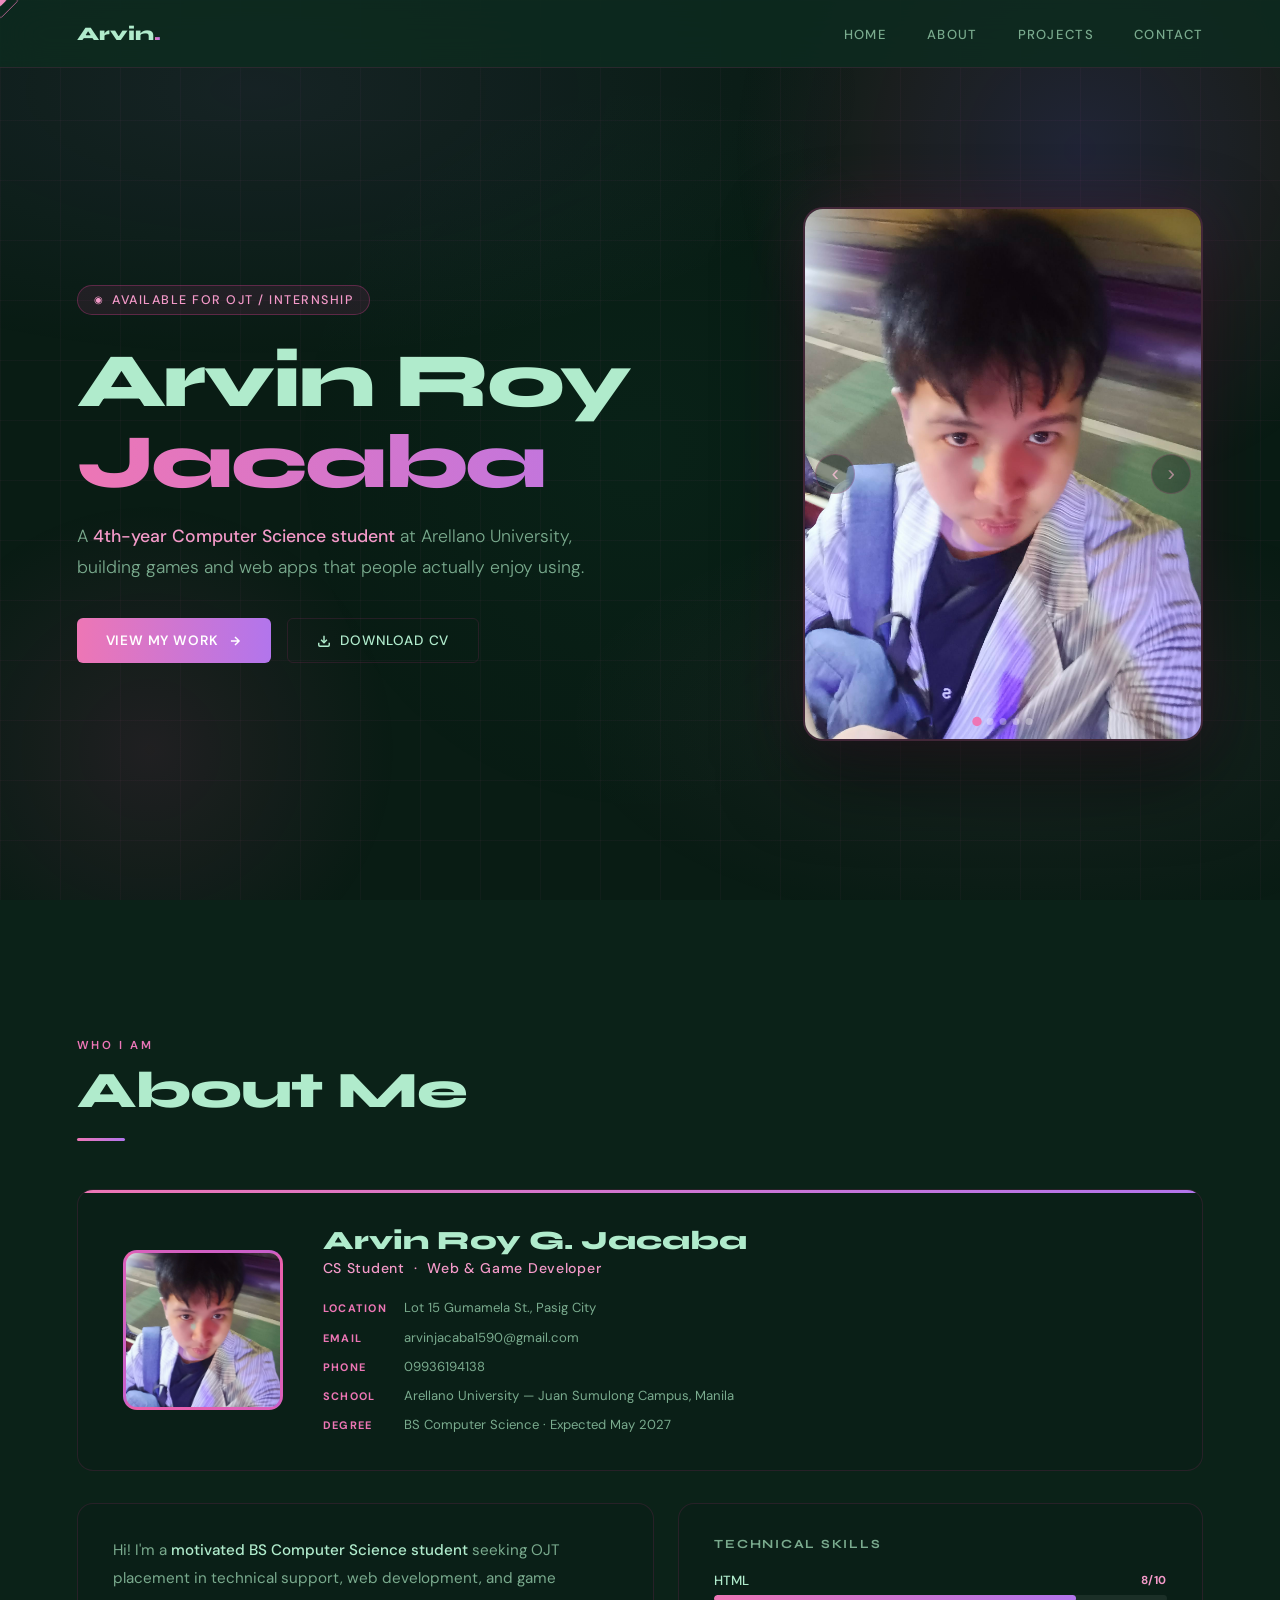
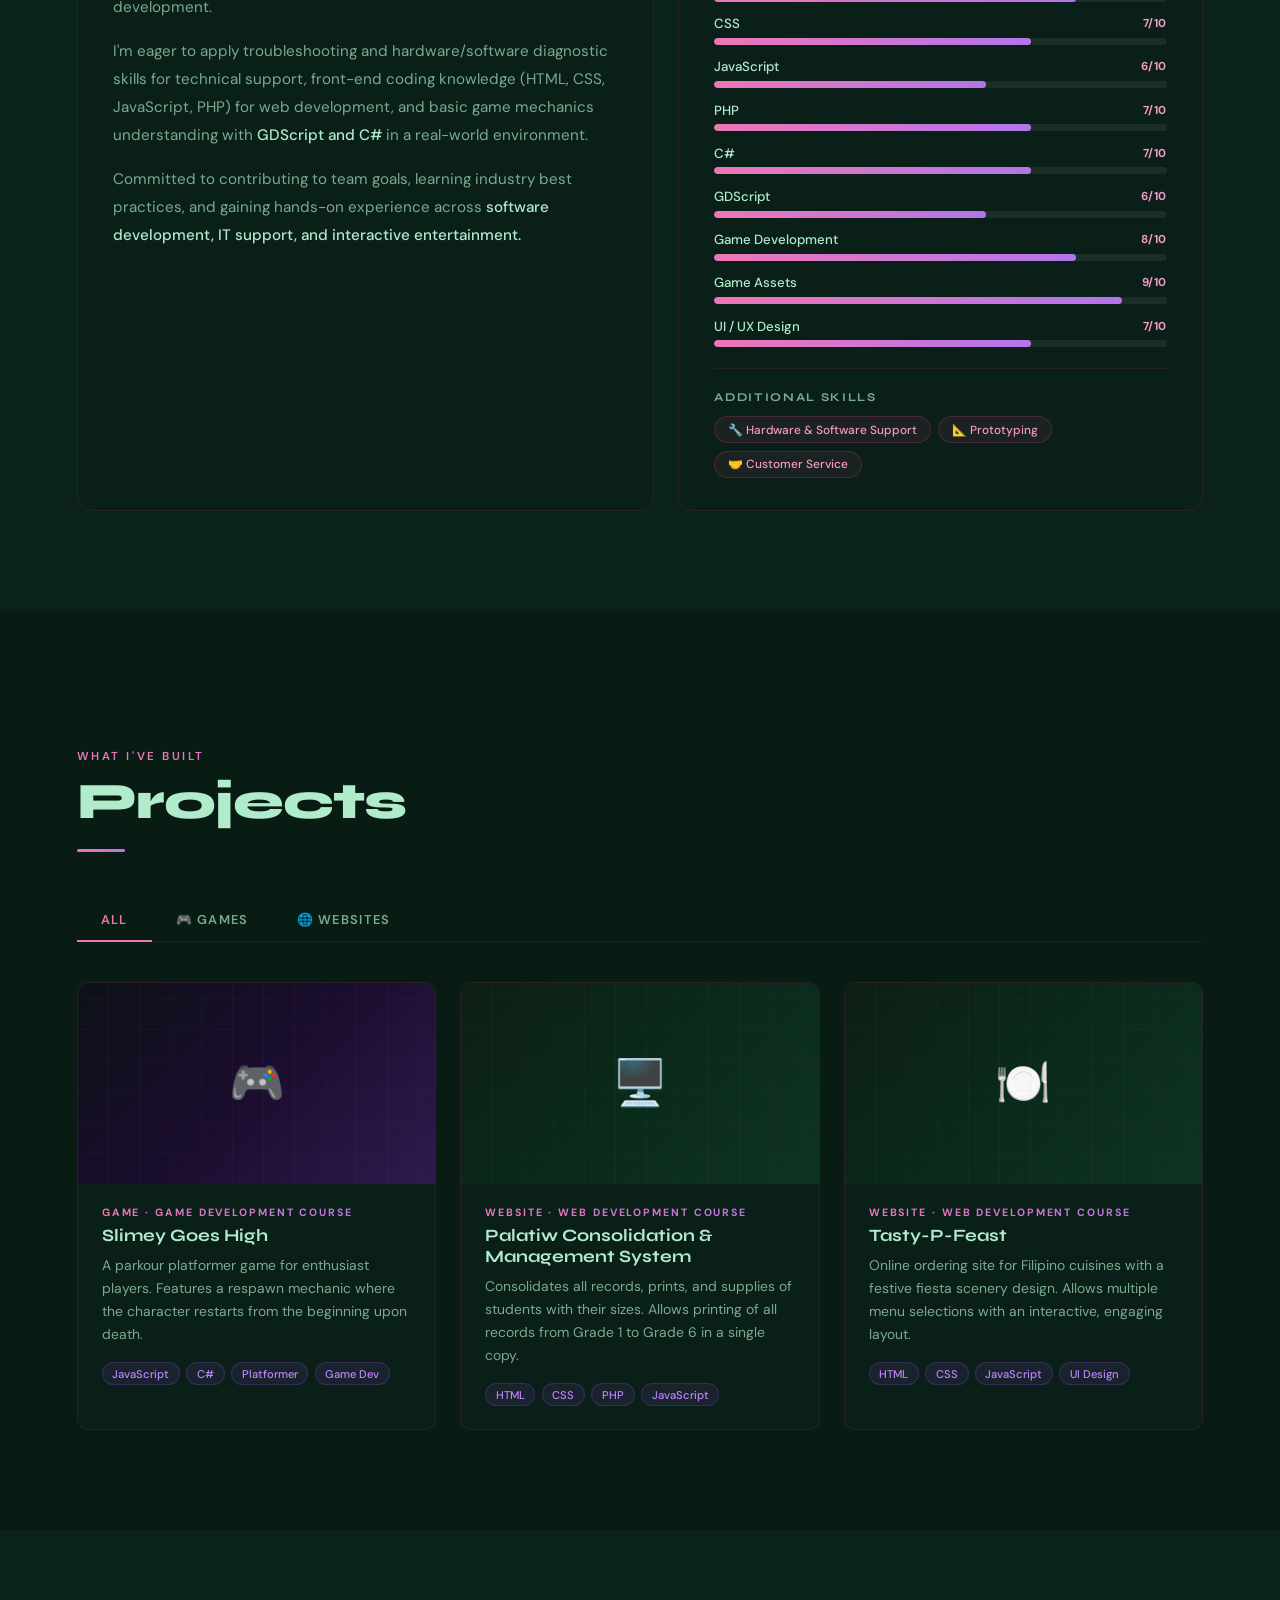
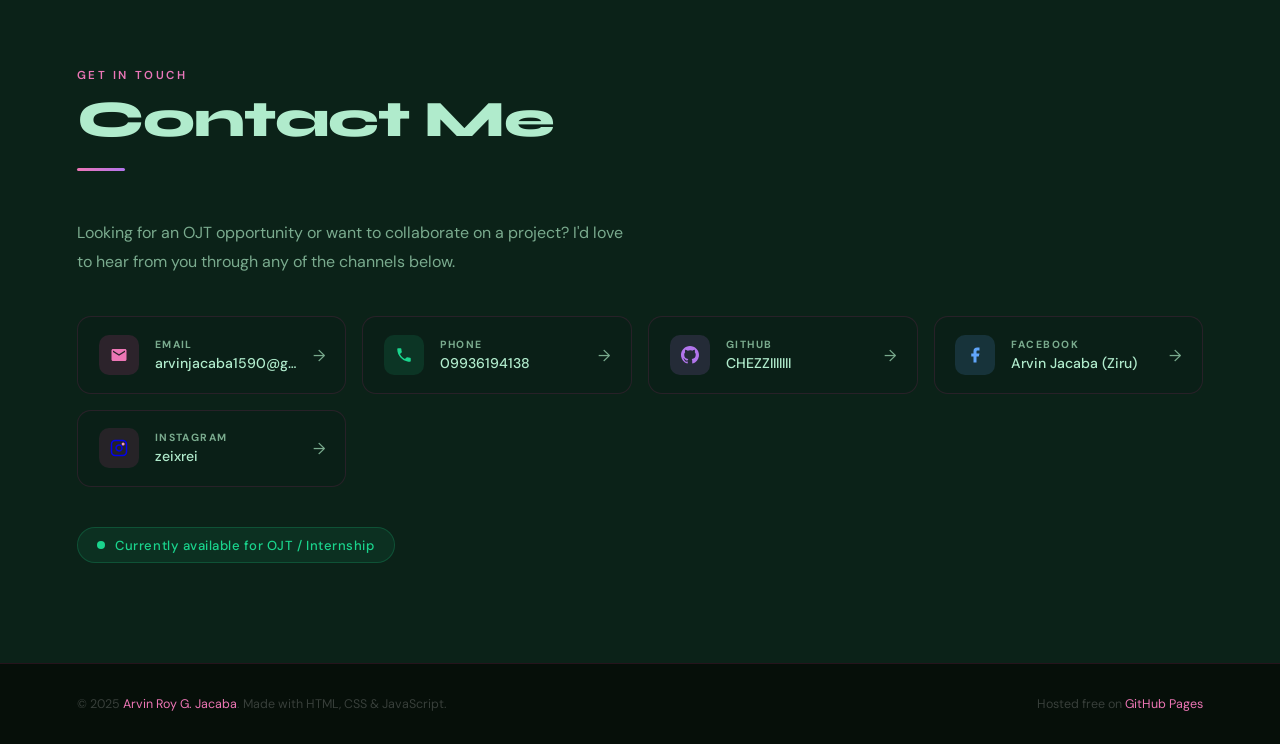
<file: index.html>
<!DOCTYPE html>
<html lang="en">
<head>
  <meta charset="UTF-8" />
  <meta name="viewport" content="width=device-width, initial-scale=1.0"/>
  <title>Arvin Roy G. Jacaba — Portfolio</title>
  <link href="https://fonts.googleapis.com/css2?family=Syne:wght@400;600;700;800&family=DM+Sans:wght@300;400;500&display=swap" rel="stylesheet"/>
  <link rel="stylesheet" href="style.css"/>
  <style>/* All styles are in style.css */</style>
</head>
<body>

<div class="cursor" id="cur"></div>
<div class="cursor-ring" id="curRing"></div>

<!-- NAV -->
<nav>
  <div class="nav-logo">Arvin<span>.</span></div>
  <ul class="nav-links" id="navLinks">
    <li><a href="#home">Home</a></li>
    <li><a href="#about">About</a></li>
    <li><a href="#projects">Projects</a></li>
    <li><a href="#contact">Contact</a></li>
  </ul>
  <div class="hamburger" onclick="toggleMenu()">
    <span></span><span></span><span></span>
  </div>
</nav>

<!-- HOME -->
<section id="home">
  <div class="home-layout">

    <!-- LEFT: text -->
    <div class="home-inner">
      <div class="home-badge">Available for OJT / Internship</div>
      <h1 class="home-name">
        <span class="line1">Arvin Roy</span>
        <span class="line2">Jacaba</span>
      </h1>
      <p class="home-sub">
        A <strong>4th-year Computer Science student</strong> at Arellano University, building games and web apps that people actually enjoy using.
      </p>
      <div class="home-btns">
        <a href="#projects" class="btn-primary">
          View My Work
          <svg width="14" viewBox="0 0 24 24" fill="none" stroke="currentColor" stroke-width="2.5"><path d="M5 12h14M12 5l7 7-7 7"/></svg>
        </a>
        <a href="CV_JACABA.docx" download="Arvin_Jacaba_CV.docx" class="btn-ghost">
          <svg width="14" viewBox="0 0 24 24" fill="none" stroke="currentColor" stroke-width="2.5"><path d="M21 15v4a2 2 0 0 1-2 2H5a2 2 0 0 1-2-2v-4"/><polyline points="7 10 12 15 17 10"/><line x1="12" y1="15" x2="12" y2="3"/></svg>
          Download CV
        </a>
      </div>
    </div>

    <!-- RIGHT: photo gallery slider -->
    <div class="home-gallery">
      <div class="gallery-track" id="galleryTrack">
        <div class="gallery-slide active">
          <img src="arvin.jpg" alt="Arvin Roy Jacaba" onerror="this.parentNode.style.background='linear-gradient(135deg,#1a4434,#0b2218)';this.style.display='none'">
        </div>
        <div class="gallery-slide">
          <img src="arvin2.jpg" alt="Arvin Roy Jacaba" onerror="this.parentNode.style.background='linear-gradient(135deg,#2d1b4e,#1a0d2e)';this.style.display='none'">
        </div>
        <div class="gallery-slide">
          <img src="arvin3.jpg" alt="Arvin Roy Jacaba" onerror="this.parentNode.style.background='linear-gradient(135deg,#0f3323,#091c14)';this.style.display='none'">
        </div>
        <div class="gallery-slide">
          <img src="arvin4.jpg" alt="Arvin Roy Jacaba" onerror="this.parentNode.style.background='linear-gradient(135deg,#0f3323,#091c14)';this.style.display='none'">
        </div>
        <div class="gallery-slide">
          <img src="arvin5.jpg" alt="Arvin Roy Jacaba" onerror="this.parentNode.style.background='linear-gradient(135deg,#0f3323,#091c14)';this.style.display='none'">
        </div>
      </div>

      <button class="gallery-btn gallery-prev" onclick="galleryPrev()" aria-label="Previous photo">&#8249;</button>
      <button class="gallery-btn gallery-next" onclick="galleryNext()" aria-label="Next photo">&#8250;</button>
      <div class="gallery-dots" id="galleryDots"></div>
    </div>

  </div>
</section>

<!-- ABOUT -->
<section id="about">
  <p class="s-label fade-up">Who I am</p>
  <h2 class="s-title fade-up">About Me</h2>
  <div class="s-line fade-up"></div>

  <div class="about-grid">

    <div class="about-profile-card fade-up">
      <div class="about-avatar">
        <img src="arvin.jpg" alt="Arvin Roy G. Jacaba" onerror="this.style.display='none';this.parentNode.innerHTML='🧑‍💻'">
      </div>
      <div class="about-profile-info">
        <h3>Arvin Roy G. Jacaba</h3>
        <p class="role">CS Student &nbsp;·&nbsp; Web &amp; Game Developer</p>
        <div class="about-meta">
          <div class="meta-item">
            <span class="meta-label">Location</span>
            <span>Lot 15 Gumamela St., Pasig City</span>
          </div>
          <div class="meta-item">
            <span class="meta-label">Email</span>
            <span>arvinjacaba1590@gmail.com</span>
          </div>
          <div class="meta-item">
            <span class="meta-label">Phone</span>
            <span>09936194138</span>
          </div>
          <div class="meta-item">
            <span class="meta-label">School</span>
            <span>Arellano University — Juan Sumulong Campus, Manila</span>
          </div>
          <div class="meta-item">
            <span class="meta-label">Degree</span>
            <span>BS Computer Science · Expected May 2027</span>
          </div>
        </div>
      </div>
    </div>

    <div class="about-bottom">
      <div class="about-text-card fade-up">
        <p>Hi! I'm a <strong>motivated BS Computer Science student</strong> seeking OJT placement in technical support, web development, and game development.</p>
        <p>I'm eager to apply troubleshooting and hardware/software diagnostic skills for technical support, front-end coding knowledge (HTML, CSS, JavaScript, PHP) for web development, and basic game mechanics understanding with <strong>GDScript and C#</strong> in a real-world environment.</p>
        <p>Committed to contributing to team goals, learning industry best practices, and gaining hands-on experience across <strong>software development, IT support, and interactive entertainment.</strong></p>
      </div>

      <div class="skills-card fade-up">
        <h4>Technical Skills</h4>
        <div class="skill-bar-group" id="skillBars"></div>

        <div class="extra-skills-wrap">
          <h4>Additional Skills</h4>
          <div class="skill-chips">
            <span class="chip">🔧 Hardware &amp; Software Support</span>
            <span class="chip">📐 Prototyping</span>
            <span class="chip">🤝 Customer Service</span>
          </div>
        </div>
      </div>
    </div>

  </div>
</section>

<!-- PROJECTS -->
<section id="projects">
  <p class="s-label fade-up">What I've built</p>
  <h2 class="s-title fade-up">Projects</h2>
  <div class="s-line fade-up"></div>

  <div class="project-tabs fade-up">
    <button class="tab-btn active" onclick="switchTab('all',event)">All</button>
    <button class="tab-btn" onclick="switchTab('games',event)">🎮 Games</button>
    <button class="tab-btn" onclick="switchTab('websites',event)">🌐 Websites</button>
  </div>

  <!-- ALL -->
  <div class="project-tab-content active" id="tab-all">
    <div class="projects-grid">

      <div class="project-card fade-up">
        <div class="card-thumb card-thumb-game">
          🎮
          <div class="card-overlay">
            <a href="https://cheziruuchi.itch.io/smiley-goes-high" class="btn-live" target="_blank">PREVIEW</a>
            <a href="https://cheziruuchi.itch.io/smiley-goes-high" class="btn-gh" target="_blank">DOWNLOAD</a>
          </div>
        </div>
        <div class="card-body">
          <div class="card-type">Game · Game Development Course</div>
          <div class="card-title">Slimey Goes High</div>
          <div class="card-desc">A parkour platformer game for enthusiast players. Features a respawn mechanic where the character restarts from the beginning upon death.</div>
          <div class="card-tags">
            <span class="tag">JavaScript</span><span class="tag">C#</span><span class="tag">Platformer</span><span class="tag">Game Dev</span>
          </div>
        </div>
      </div>

      <div class="project-card fade-up">
        <div class="card-thumb card-thumb-web">
          🖥️
          <div class="card-overlay">
            <a href="https://drive.google.com/drive/folders/1OvawqeQh8qYVg4_X6eY7Jbi-EPXpkF73?fbclid=IwY2xjawP_XFdleHRuA2FlbQIxMABicmlkETJhR2dBeXJvenpkZVpHSEM0c3J0YwZhcHBfaWQQMjIyMDM5MTc4ODIwMDg5MgABHu3IQvZBPfN9bFTFgmGJEuOzPZqTKmpz-rPMNbZCd8D5bqyxlS8nQfWykASK_aem_Xs2O-VZwTvsu2Sj0BWEPTw" class="btn-live" target="_blank">Preview</a>
            <a href="https://github.com/CHEZZIIIIIII/PSSCMS_PROJECT" class="btn-gh" target="_blank">GitHub</a>
          </div>
        </div>
        <div class="card-body">
          <div class="card-type">Website · Web Development Course</div>
          <div class="card-title">Palatiw Consolidation &amp; Management System</div>
          <div class="card-desc">Consolidates all records, prints, and supplies of students with their sizes. Allows printing of all records from Grade 1 to Grade 6 in a single copy.</div>
          <div class="card-tags">
            <span class="tag">HTML</span><span class="tag">CSS</span><span class="tag">PHP</span><span class="tag">JavaScript</span>
          </div>
        </div>
      </div>

      <div class="project-card fade-up">
        <div class="card-thumb card-thumb-web">
          🍽️
          <div class="card-overlay">
            <a href="https://chezziiiiiii.github.io/TastyPFeast/" class="btn-live" target="_blank">Visit</a>
            <a href="https://github.com/chezziiiiiii/TastyPFeast" class="btn-gh" target="_blank">GitHub</a>
          </div>
        </div>
        <div class="card-body">
          <div class="card-type">Website · Web Development Course</div>
          <div class="card-title">Tasty-P-Feast</div>
          <div class="card-desc">Online ordering site for Filipino cuisines with a festive fiesta scenery design. Allows multiple menu selections with an interactive, engaging layout.</div>
          <div class="card-tags">
            <span class="tag">HTML</span><span class="tag">CSS</span><span class="tag">JavaScript</span><span class="tag">UI Design</span>
          </div>
        </div>
      </div>

    </div>
  </div>

  <!-- GAMES -->
  <div class="project-tab-content" id="tab-games">
    <div class="projects-grid">
      <div class="project-card fade-up">
        <div class="card-thumb card-thumb-game">
          🎮
          <div class="card-overlay">
            <a href="https://cheziruuchi.itch.io/smiley-goes-high" class="btn-live" target="_blank">Play</a>
            <a href="" class="btn-gh" target="_blank">GitHub</a>
          </div>
        </div>
        <div class="card-body">
          <div class="card-type">Game · Game Development Course</div>
          <div class="card-title">Slimey Goes High</div>
          <div class="card-desc">A parkour platformer game with a respawn mechanic upon death.</div>
          <div class="card-tags"><span class="tag">JavaScript</span><span class="tag">C#</span><span class="tag">Platformer</span></div>
        </div>
      </div>
    </div>
  </div>

  <!-- WEBSITES -->
  <div class="project-tab-content" id="tab-websites">
    <div class="projects-grid">
      <div class="project-card fade-up">
        <div class="card-thumb card-thumb-web">🖥️
          <div class="card-overlay">
            <a href="" class="btn-live" target="_blank">Visit</a>
            <a href="" class="btn-gh" target="_blank">GitHub</a>
          </div>
        </div>
        <div class="card-body">
          <div class="card-type">Website · Web Development Course</div>
          <div class="card-title">Palatiw Consolidation &amp; Management System</div>
          <div class="card-desc">Student records and supplies management system with batch printing from Grade 1–6.</div>
          <div class="card-tags"><span class="tag">HTML</span><span class="tag">CSS</span><span class="tag">PHP</span><span class="tag">JavaScript</span></div>
        </div>
      </div>
      <div class="project-card fade-up">
        <div class="card-thumb card-thumb-web">🍽️
          <div class="card-overlay">
            <a href="" class="btn-live" target="_blank">Visit</a>
            <a href="" class="btn-gh" target="_blank">GitHub</a>
          </div>
        </div>
        <div class="card-body">
          <div class="card-type">Website · Web Development Course</div>
          <div class="card-title">Tasty-P-Feast</div>
          <div class="card-desc">Filipino cuisine ordering site with a festive fiesta design and multiple menu selections.</div>
          <div class="card-tags"><span class="tag">HTML</span><span class="tag">CSS</span><span class="tag">JavaScript</span></div>
        </div>
      </div>
    </div>
  </div>
</section>

<!-- CONTACT -->
<section id="contact">
  <p class="s-label fade-up">Get in touch</p>
  <h2 class="s-title fade-up">Contact Me</h2>
  <div class="s-line fade-up"></div>

  <p class="contact-tagline fade-up">Looking for an OJT opportunity or want to collaborate on a project? I'd love to hear from you through any of the channels below.</p>

  <div class="contact-cards-grid fade-up">

    <a class="contact-card" href="mailto:arvinjacaba1590@gmail.com">
      <div class="cc-icon cc-email">
        <svg viewBox="0 0 24 24"><path d="M20 4H4c-1.1 0-2 .9-2 2v12c0 1.1.9 2 2 2h16c1.1 0 2-.9 2-2V6c0-1.1-.9-2-2-2zm0 4l-8 5-8-5V6l8 5 8-5v2z"/></svg>
      </div>
      <div class="cc-info">
        <div class="cc-label">Email</div>
        <div class="cc-value">arvinjacaba1590@gmail.com</div>
      </div>
      <div class="cc-arrow">→</div>
    </a>

    <a class="contact-card" href="tel:09936194138">
      <div class="cc-icon cc-phone">
        <svg viewBox="0 0 24 24"><path d="M6.62 10.79c1.44 2.83 3.76 5.14 6.59 6.59l2.2-2.2c.27-.27.67-.36 1.02-.24 1.12.37 2.33.57 3.57.57.55 0 1 .45 1 1V20c0 .55-.45 1-1 1-9.39 0-17-7.61-17-17 0-.55.45-1 1-1h3.5c.55 0 1 .45 1 1 0 1.25.2 2.45.57 3.57.11.35.03.74-.25 1.02l-2.2 2.2z"/></svg>
      </div>
      <div class="cc-info">
        <div class="cc-label">Phone</div>
        <div class="cc-value">09936194138</div>
      </div>
      <div class="cc-arrow">→</div>
    </a>

    <a class="contact-card" href="https://github.com/CHEZZIIIIIII" target="_blank">
      <div class="cc-icon cc-github">
        <svg viewBox="0 0 24 24"><path d="M12 0C5.37 0 0 5.37 0 12c0 5.3 3.44 9.8 8.2 11.38.6.1.83-.26.83-.58v-2.02c-3.34.72-4.04-1.61-4.04-1.61-.54-1.38-1.33-1.75-1.33-1.75-1.08-.74.08-.72.08-.72 1.2.08 1.83 1.23 1.83 1.23 1.06 1.82 2.8 1.3 3.48.99.1-.77.41-1.3.75-1.6-2.67-.3-5.47-1.33-5.47-5.93 0-1.31.47-2.38 1.24-3.22-.14-.3-.54-1.52.1-3.18 0 0 1.01-.32 3.3 1.23a11.5 11.5 0 013-.4c1.02.005 2.04.14 3 .4 2.28-1.55 3.29-1.23 3.29-1.23.65 1.66.24 2.88.12 3.18.77.84 1.23 1.91 1.23 3.22 0 4.61-2.81 5.63-5.48 5.92.43.37.81 1.1.81 2.22v3.29c0 .32.22.7.83.58C20.56 21.8 24 17.3 24 12c0-6.63-5.37-12-12-12z"/></svg>
      </div>
      <div class="cc-info">
        <div class="cc-label">GitHub</div>
        <div class="cc-value">CHEZZIIIIIII</div>
      </div>
      <div class="cc-arrow">→</div>
    </a>

    <a class="contact-card" href="https://www.facebook.com/Chezy.chez.chezi/" target="_blank">
      <div class="cc-icon cc-facebook">
        <svg viewBox="0 0 24 24"><path d="M18 2h-3a5 5 0 0 0-5 5v3H7v4h3v8h4v-8h3l1-4h-4V7a1 1 0 0 1 1-1h3z"/></svg>
      </div>
      <div class="cc-info">
        <div class="cc-label">Facebook</div>
        <div class="cc-value">Arvin Jacaba (Ziru)</div>
      </div>
      <div class="cc-arrow">→</div>
    </a>

    <a class="contact-card" href="https://www.instagram.com/zeixrei/" target="_blank">
      <div class="cc-icon cc-instagram">
        <svg viewBox="0 0 24 24"><rect x="2" y="2" width="20" height="20" rx="5" ry="5" fill="none" stroke="currentColor" stroke-width="2"/><path d="M16 11.37A4 4 0 1 1 12.63 8 4 4 0 0 1 16 11.37z" fill="none" stroke="currentColor" stroke-width="2"/><circle cx="17.5" cy="6.5" r="1" fill="currentColor"/></svg>
      </div>
      <div class="cc-info">
        <div class="cc-label">Instagram</div>
        <div class="cc-value">zeixrei</div>
      </div>
      <div class="cc-arrow">→</div>
    </a>

  </div>

  <div class="contact-availability fade-up">
    <span class="avail-dot"></span>
    <span class="avail-text">Currently available for OJT / Internship</span>
  </div>

</section>

<!-- FOOTER -->
<footer>
  <p>© 2025 <a href="#">Arvin Roy G. Jacaba</a>. Made with HTML, CSS &amp; JavaScript.</p>
  <p>Hosted free on <a href="https://pages.github.com" target="_blank">GitHub Pages</a></p>
</footer>

<script src="main.js"></script>
</body>
</html>
</file>
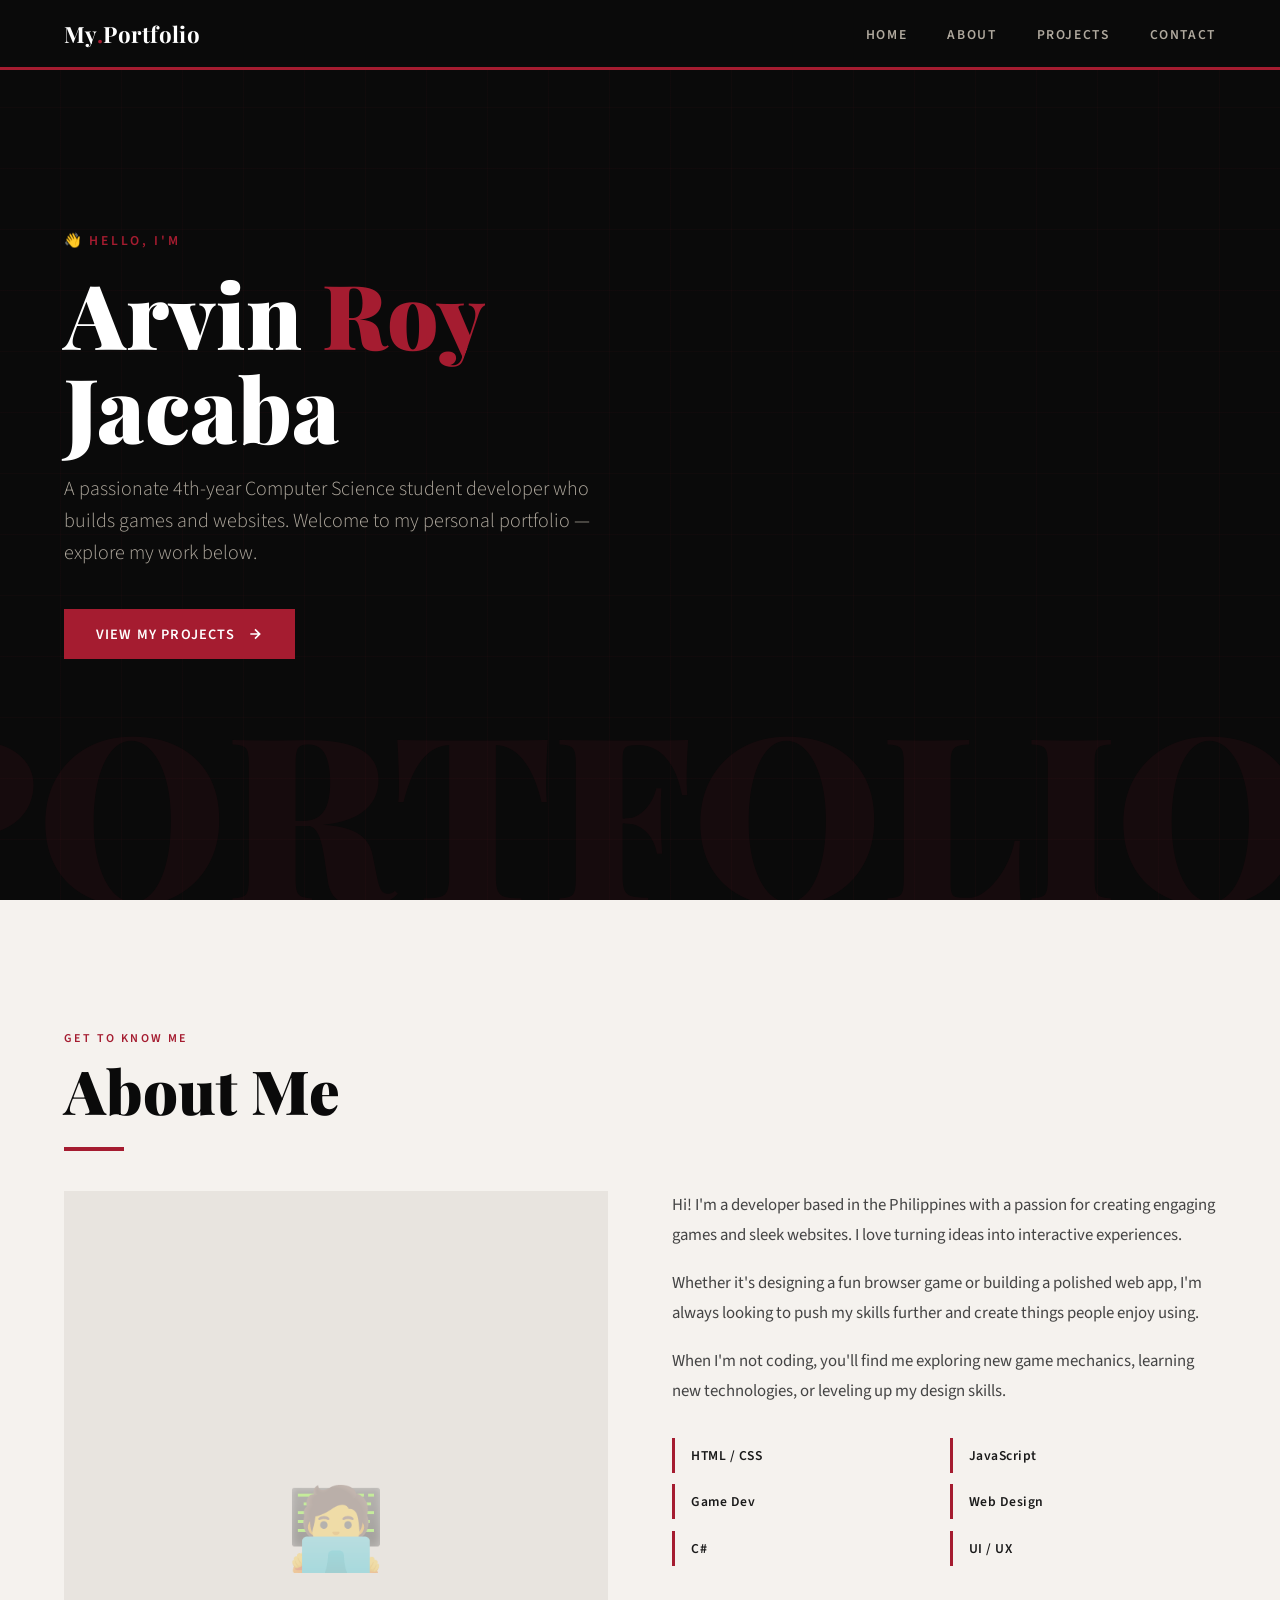
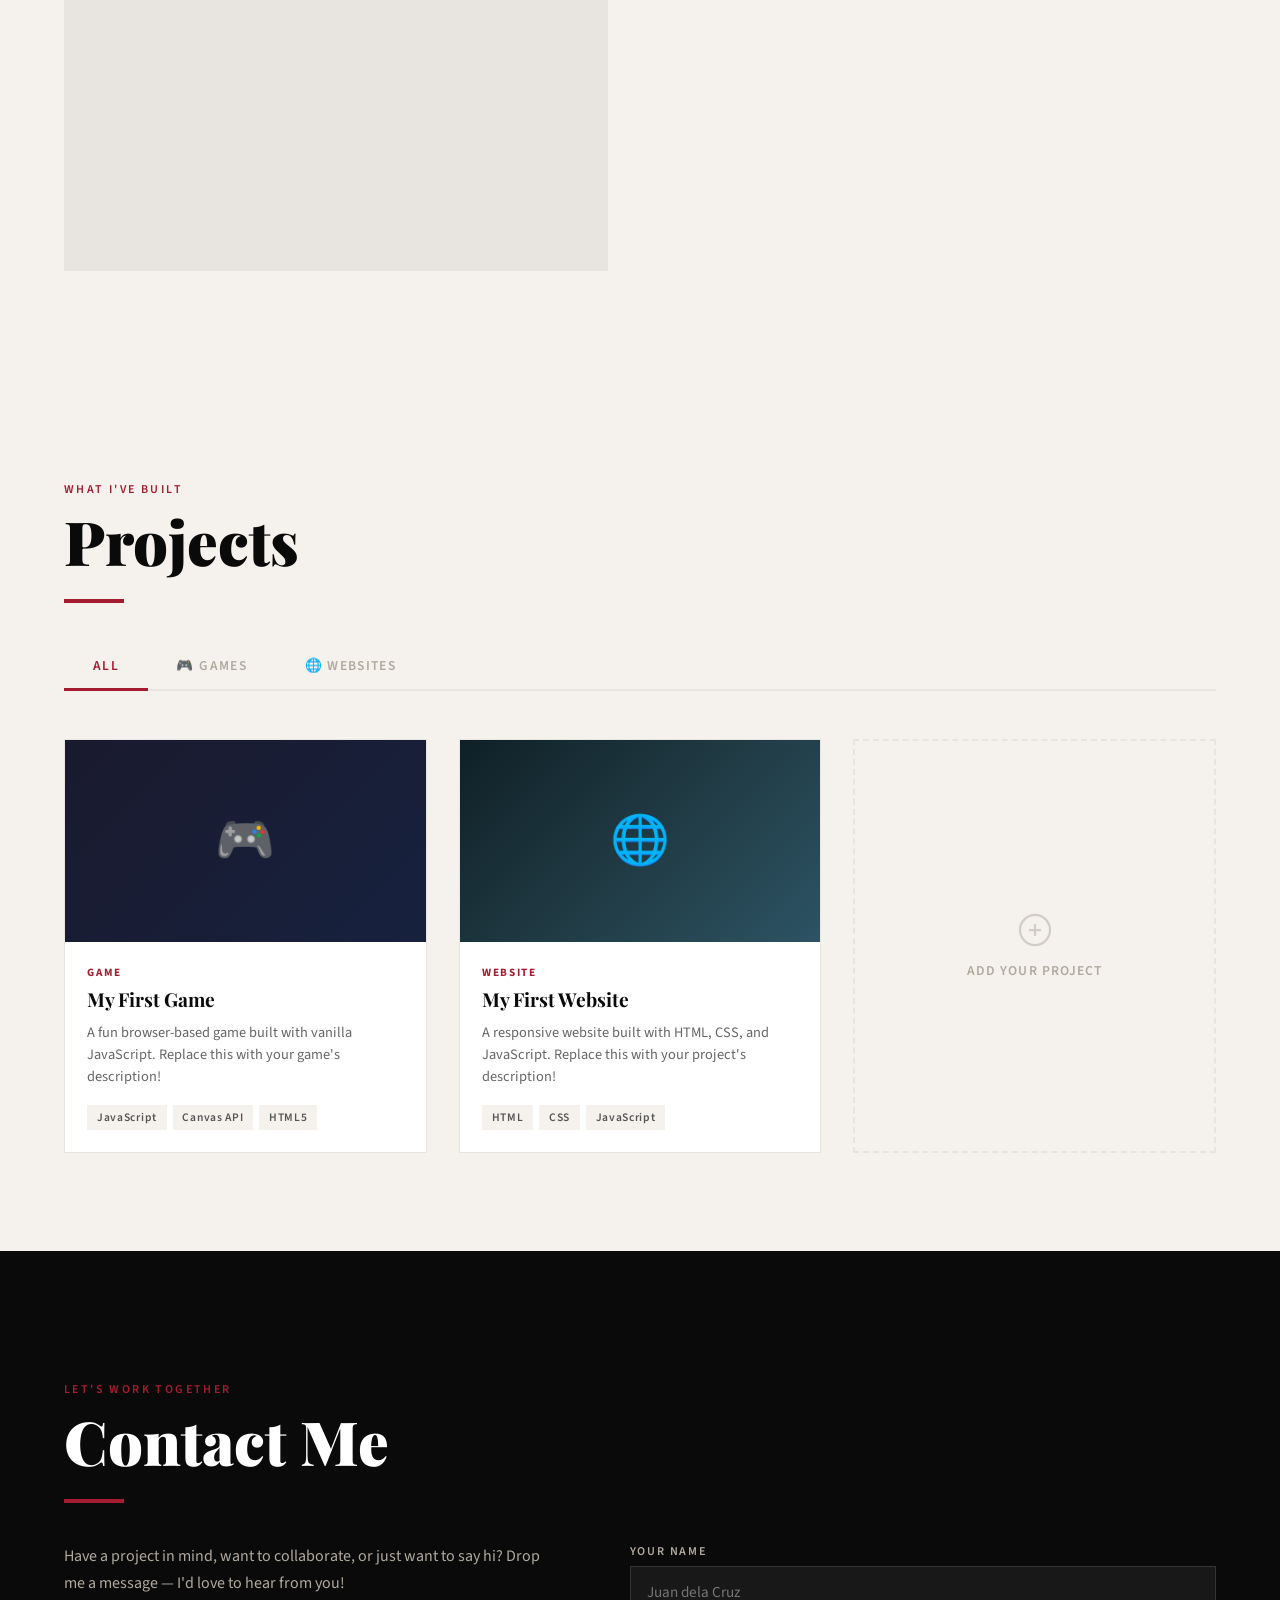
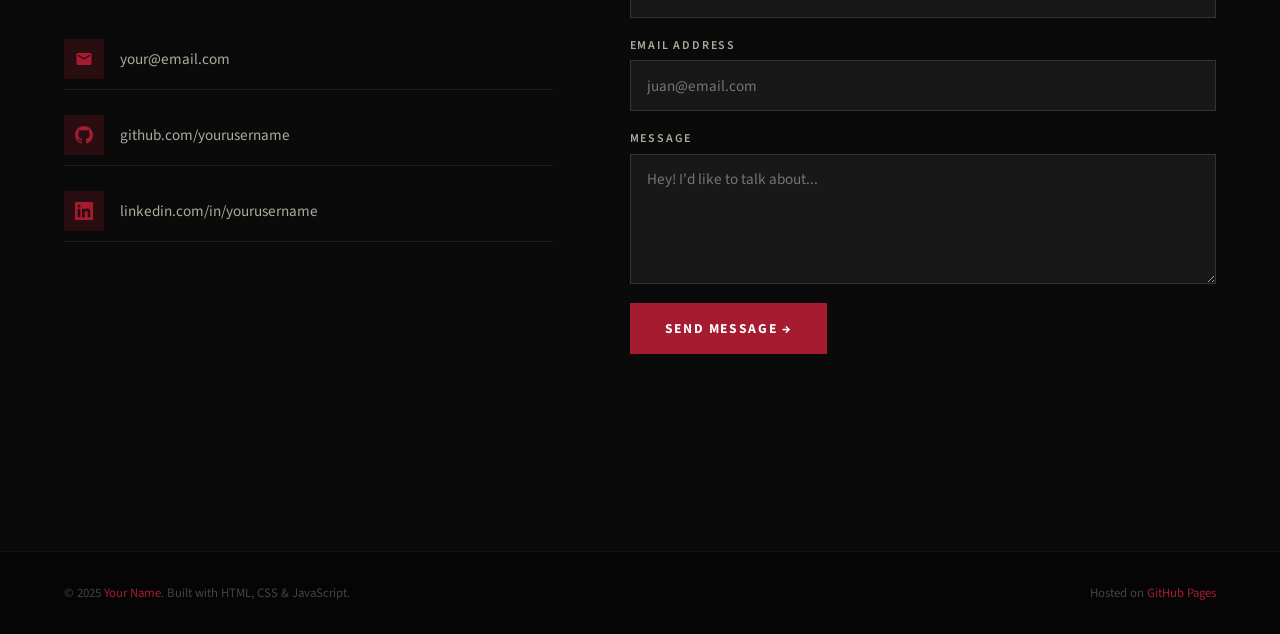
<file: eme/z_practice_index1.html>
<!DOCTYPE html>
<html lang="en">
<head>
  <meta charset="UTF-8" />
  <meta name="viewport" content="width=device-width, initial-scale=1.0"/>
  <title>My Portfolio</title>
  <link href="https://fonts.googleapis.com/css2?family=Playfair+Display:wght@400;700;900&family=Source+Sans+3:wght@300;400;600&display=swap" rel="stylesheet"/>
  <style>
    :root {
      --crimson: #A51C30;
      --dark-crimson: #7a1422;
      --black: #0a0a0a;
      --off-white: #F5F2EE;
      --warm-gray: #b0a99e;
      --light-gray: #e8e4df;
      --text: #1a1a1a;
      --card-bg: #ffffff;
      --nav-height: 70px;
    }

    * { margin: 0; padding: 0; box-sizing: border-box; }

    html { scroll-behavior: smooth; }

    body {
      font-family: 'Source Sans 3', sans-serif;
      background: var(--off-white);
      color: var(--text);
      overflow-x: hidden;
    }

    /* ── NAV ── */
    nav {
      position: fixed; top: 0; left: 0; right: 0;
      height: var(--nav-height);
      background: var(--black);
      display: flex; align-items: center; justify-content: space-between;
      padding: 0 5vw;
      z-index: 1000;
      border-bottom: 3px solid var(--crimson);
    }

    .nav-logo {
      font-family: 'Playfair Display', serif;
      font-size: 1.4rem;
      font-weight: 700;
      color: #fff;
      letter-spacing: 0.02em;
    }

    .nav-logo span { color: var(--crimson); }

    .nav-links { display: flex; gap: 2.5rem; list-style: none; }

    .nav-links a {
      color: var(--warm-gray);
      text-decoration: none;
      font-size: 0.85rem;
      font-weight: 600;
      letter-spacing: 0.12em;
      text-transform: uppercase;
      transition: color 0.2s;
      position: relative;
    }

    .nav-links a::after {
      content: '';
      position: absolute; bottom: -4px; left: 0; right: 0;
      height: 2px; background: var(--crimson);
      transform: scaleX(0);
      transition: transform 0.2s;
    }

    .nav-links a:hover { color: #fff; }
    .nav-links a:hover::after { transform: scaleX(1); }

    .hamburger { display: none; flex-direction: column; gap: 5px; cursor: pointer; }
    .hamburger span { width: 24px; height: 2px; background: #fff; transition: 0.3s; }

    /* ── SECTIONS ── */
    section {
      min-height: 100vh;
      padding: calc(var(--nav-height) + 60px) 5vw 80px;
    }

    section:nth-child(even) { background: #fff; }

    .section-label {
      font-size: 0.75rem;
      font-weight: 600;
      letter-spacing: 0.2em;
      text-transform: uppercase;
      color: var(--crimson);
      margin-bottom: 0.6rem;
    }

    .section-title {
      font-family: 'Playfair Display', serif;
      font-size: clamp(2.2rem, 5vw, 3.8rem);
      font-weight: 900;
      line-height: 1.1;
      color: var(--black);
      margin-bottom: 1.5rem;
    }

    .divider {
      width: 60px; height: 4px;
      background: var(--crimson);
      margin-bottom: 2.5rem;
    }

    /* ── HOME ── */
    #home {
      display: flex;
      align-items: center;
      background: var(--black);
      position: relative;
      overflow: hidden;
      min-height: 100vh;
      padding-top: var(--nav-height);
    }

    #home::before {
      content: '';
      position: absolute; inset: 0;
      background: repeating-linear-gradient(
        0deg,
        transparent,
        transparent 60px,
        rgba(165,28,48,0.04) 60px,
        rgba(165,28,48,0.04) 61px
      ),
      repeating-linear-gradient(
        90deg,
        transparent,
        transparent 60px,
        rgba(165,28,48,0.04) 60px,
        rgba(165,28,48,0.04) 61px
      );
    }

    #home::after {
      content: 'PORTFOLIO';
      position: absolute;
      right: -2vw; bottom: -0.1em;
      font-family: 'Playfair Display', serif;
      font-size: clamp(8rem, 18vw, 22rem);
      font-weight: 900;
      color: rgba(165,28,48,0.08);
      line-height: 1;
      pointer-events: none;
      user-select: none;
    }

    .home-content {
      position: relative; z-index: 1;
      max-width: 780px;
    }

    .home-greeting {
      font-size: 0.85rem;
      font-weight: 600;
      letter-spacing: 0.2em;
      text-transform: uppercase;
      color: var(--crimson);
      margin-bottom: 1rem;
    }

    .home-name {
      font-family: 'Playfair Display', serif;
      font-size: clamp(3rem, 7vw, 6rem);
      font-weight: 900;
      color: #fff;
      line-height: 1.05;
      margin-bottom: 1.2rem;
    }

    .home-name em {
      font-style: normal;
      color: var(--crimson);
    }

    .home-tagline {
      font-size: clamp(1rem, 2vw, 1.25rem);
      color: var(--warm-gray);
      font-weight: 300;
      max-width: 560px;
      line-height: 1.6;
      margin-bottom: 2.5rem;
    }

    .home-cta {
      display: inline-flex;
      align-items: center;
      gap: 0.7rem;
      background: var(--crimson);
      color: #fff;
      padding: 0.9rem 2rem;
      text-decoration: none;
      font-weight: 600;
      font-size: 0.9rem;
      letter-spacing: 0.08em;
      text-transform: uppercase;
      transition: background 0.2s, transform 0.2s;
    }

    .home-cta:hover { background: var(--dark-crimson); transform: translateY(-2px); }
    .home-cta svg { width: 16px; }

    /* ── ABOUT ── */
    #about .about-grid {
      display: grid;
      grid-template-columns: 1fr 1fr;
      gap: 5vw;
      align-items: start;
    }

    .about-photo-wrap {
      position: relative;
    }

    .about-photo {
      width: 100%;
      aspect-ratio: 4/5;
      background: var(--light-gray);
      display: flex; align-items: center; justify-content: center;
      overflow: hidden;
      position: relative;
    }

    .about-photo-placeholder {
      font-size: 5rem;
      opacity: 0.3;
    }

    .about-photo::before {
      content: '';
      position: absolute;
      top: 16px; left: 16px; right: -16px; bottom: -16px;
      border: 3px solid var(--crimson);
      z-index: -1;
    }

    .about-text p {
      font-size: 1.05rem;
      line-height: 1.75;
      color: #444;
      margin-bottom: 1.2rem;
    }

    .skills-grid {
      display: grid;
      grid-template-columns: 1fr 1fr;
      gap: 0.7rem;
      margin-top: 2rem;
    }

    .skill-tag {
      background: var(--off-white);
      border-left: 3px solid var(--crimson);
      padding: 0.5rem 1rem;
      font-size: 0.85rem;
      font-weight: 600;
      color: var(--text);
      letter-spacing: 0.04em;
    }

    /* ── PROJECTS ── */
    #projects { background: var(--off-white); }

    .project-tabs {
      display: flex;
      gap: 0;
      margin-bottom: 3rem;
      border-bottom: 2px solid var(--light-gray);
    }

    .tab-btn {
      padding: 0.8rem 1.8rem;
      background: none;
      border: none;
      font-family: 'Source Sans 3', sans-serif;
      font-size: 0.85rem;
      font-weight: 600;
      letter-spacing: 0.1em;
      text-transform: uppercase;
      cursor: pointer;
      color: var(--warm-gray);
      border-bottom: 3px solid transparent;
      margin-bottom: -2px;
      transition: color 0.2s, border-color 0.2s;
    }

    .tab-btn.active { color: var(--crimson); border-bottom-color: var(--crimson); }
    .tab-btn:hover { color: var(--text); }

    .projects-grid {
      display: grid;
      grid-template-columns: repeat(auto-fill, minmax(300px, 1fr));
      gap: 2rem;
    }

    .project-tab-content { display: none; }
    .project-tab-content.active { display: block; }

    .project-card {
      background: var(--card-bg);
      border: 1px solid var(--light-gray);
      overflow: hidden;
      transition: transform 0.25s, box-shadow 0.25s;
      position: relative;
    }

    .project-card:hover {
      transform: translateY(-6px);
      box-shadow: 0 20px 50px rgba(0,0,0,0.12);
    }

    .project-card:hover .card-overlay { opacity: 1; }

    .card-thumb {
      width: 100%;
      aspect-ratio: 16/9;
      background: var(--light-gray);
      display: flex; align-items: center; justify-content: center;
      font-size: 3rem;
      position: relative;
      overflow: hidden;
    }

    .card-thumb-game { background: linear-gradient(135deg, #1a1a2e, #16213e); }
    .card-thumb-web { background: linear-gradient(135deg, #0f2027, #203a43, #2c5364); }

    .card-overlay {
      position: absolute; inset: 0;
      background: rgba(165,28,48,0.85);
      display: flex; align-items: center; justify-content: center;
      gap: 1rem;
      opacity: 0;
      transition: opacity 0.25s;
    }

    .card-overlay a {
      color: #fff;
      text-decoration: none;
      font-size: 0.8rem;
      font-weight: 600;
      letter-spacing: 0.1em;
      text-transform: uppercase;
      border: 2px solid rgba(255,255,255,0.6);
      padding: 0.5rem 1rem;
      transition: border-color 0.2s;
    }

    .card-overlay a:hover { border-color: #fff; }

    .card-body { padding: 1.4rem; }

    .card-type {
      font-size: 0.7rem;
      font-weight: 700;
      letter-spacing: 0.15em;
      text-transform: uppercase;
      color: var(--crimson);
      margin-bottom: 0.4rem;
    }

    .card-title {
      font-family: 'Playfair Display', serif;
      font-size: 1.2rem;
      font-weight: 700;
      color: var(--black);
      margin-bottom: 0.6rem;
    }

    .card-desc {
      font-size: 0.9rem;
      color: #666;
      line-height: 1.55;
      margin-bottom: 1rem;
    }

    .card-tags { display: flex; flex-wrap: wrap; gap: 0.4rem; }

    .tag {
      background: var(--off-white);
      color: #555;
      font-size: 0.72rem;
      font-weight: 600;
      padding: 0.25rem 0.6rem;
      letter-spacing: 0.06em;
    }

    /* ADD PROJECT CARD */
    .add-card {
      border: 2px dashed var(--light-gray);
      display: flex; flex-direction: column;
      align-items: center; justify-content: center;
      min-height: 280px;
      cursor: pointer;
      transition: border-color 0.2s, background 0.2s;
      gap: 0.8rem;
      color: var(--warm-gray);
    }

    .add-card:hover {
      border-color: var(--crimson);
      background: rgba(165,28,48,0.02);
      color: var(--crimson);
    }

    .add-card svg { width: 36px; opacity: 0.5; }
    .add-card span { font-size: 0.85rem; font-weight: 600; letter-spacing: 0.08em; text-transform: uppercase; }

    /* ── CONTACT ── */
    #contact {
      background: var(--black);
      color: #fff;
    }

    #contact .section-title { color: #fff; }

    .contact-grid {
      display: grid;
      grid-template-columns: 1fr 1.2fr;
      gap: 6vw;
      align-items: start;
    }

    .contact-info p {
      color: var(--warm-gray);
      font-size: 1rem;
      line-height: 1.7;
      margin-bottom: 2rem;
    }

    .contact-links { display: flex; flex-direction: column; gap: 1rem; }

    .contact-link {
      display: flex; align-items: center; gap: 1rem;
      color: var(--warm-gray);
      text-decoration: none;
      font-size: 0.95rem;
      font-weight: 400;
      transition: color 0.2s;
      padding: 0.6rem 0;
      border-bottom: 1px solid rgba(255,255,255,0.07);
    }

    .contact-link:hover { color: #fff; }

    .contact-link-icon {
      width: 40px; height: 40px;
      background: rgba(165,28,48,0.2);
      display: flex; align-items: center; justify-content: center;
      flex-shrink: 0;
    }

    .contact-link-icon svg { width: 18px; fill: var(--crimson); }

    .contact-form { display: flex; flex-direction: column; gap: 1.2rem; }

    .form-group { display: flex; flex-direction: column; gap: 0.4rem; }

    .form-group label {
      font-size: 0.75rem;
      font-weight: 600;
      letter-spacing: 0.15em;
      text-transform: uppercase;
      color: var(--warm-gray);
    }

    .form-group input,
    .form-group textarea {
      background: rgba(255,255,255,0.06);
      border: 1px solid rgba(255,255,255,0.12);
      color: #fff;
      padding: 0.85rem 1rem;
      font-family: 'Source Sans 3', sans-serif;
      font-size: 0.95rem;
      outline: none;
      transition: border-color 0.2s;
      width: 100%;
    }

    .form-group input:focus,
    .form-group textarea:focus {
      border-color: var(--crimson);
    }

    .form-group textarea { min-height: 130px; resize: vertical; }

    .form-submit {
      background: var(--crimson);
      color: #fff;
      border: none;
      padding: 1rem 2.2rem;
      font-family: 'Source Sans 3', sans-serif;
      font-size: 0.85rem;
      font-weight: 700;
      letter-spacing: 0.12em;
      text-transform: uppercase;
      cursor: pointer;
      transition: background 0.2s, transform 0.2s;
      align-self: flex-start;
    }

    .form-submit:hover { background: var(--dark-crimson); transform: translateY(-2px); }

    /* ── FOOTER ── */
    footer {
      background: #050505;
      border-top: 1px solid rgba(255,255,255,0.06);
      padding: 2rem 5vw;
      display: flex;
      align-items: center;
      justify-content: space-between;
      flex-wrap: wrap;
      gap: 1rem;
    }

    footer p {
      color: rgba(255,255,255,0.25);
      font-size: 0.8rem;
    }

    footer p a { color: var(--crimson); text-decoration: none; }

    /* ── MOBILE ── */
    @media (max-width: 768px) {
      .nav-links { display: none; flex-direction: column; position: absolute; top: var(--nav-height); left: 0; right: 0; background: var(--black); padding: 1.5rem 5vw; gap: 1.2rem; }
      .nav-links.open { display: flex; }
      .hamburger { display: flex; }
      #about .about-grid { grid-template-columns: 1fr; }
      .about-photo { max-width: 320px; }
      .skills-grid { grid-template-columns: 1fr; }
      .contact-grid { grid-template-columns: 1fr; }
      #home::after { display: none; }
    }

    /* ANIMATE IN */
    .fade-up {
      opacity: 0;
      transform: translateY(30px);
      transition: opacity 0.7s ease, transform 0.7s ease;
    }
    .fade-up.visible { opacity: 1; transform: translateY(0); }
  </style>
</head>
<body>

<!-- NAV -->
<nav>
  <div class="nav-logo">My<span>.</span>Portfolio</div>
  <ul class="nav-links" id="navLinks">
    <li><a href="#home">Home</a></li>
    <li><a href="#about">About</a></li>
    <li><a href="#projects">Projects</a></li>
    <li><a href="#contact">Contact</a></li>
  </ul>
  <div class="hamburger" id="hamburger" onclick="toggleMenu()">
    <span></span><span></span><span></span>
  </div>
</nav>

<!-- HOME -->
<section id="home">
  <div class="home-content">
    <p class="home-greeting">👋 Hello, I'm</p>
    <h1 class="home-name">Arvin<em> Roy </em><br>Jacaba</h1>
    <p class="home-tagline">A passionate 4th-year Computer Science student developer who builds games and websites. Welcome to my personal portfolio — explore my work below.</p>
    <a href="#projects" class="home-cta">
      View My Projects
      <svg viewBox="0 0 24 24" fill="none" stroke="currentColor" stroke-width="2.5"><path d="M5 12h14M12 5l7 7-7 7"/></svg>
    </a>
  </div>
</section>

<!-- ABOUT -->
<section id="about">
  <p class="section-label fade-up">Get to know me</p>
  <h2 class="section-title fade-up">About Me</h2>
  <div class="divider fade-up"></div>
  <div class="about-grid">
    <div class="about-photo-wrap fade-up">
      <div class="about-photo">
        <span class="about-photo-placeholder">🧑‍💻</span>
        <!-- Replace with: <img src="your-photo.jpg" alt="Your Name" style="width:100%;height:100%;object-fit:cover;"> -->
      </div>
    </div>
    <div class="about-text fade-up">
      <p>Hi! I'm a developer based in the Philippines with a passion for creating engaging games and sleek websites. I love turning ideas into interactive experiences.</p>
      <p>Whether it's designing a fun browser game or building a polished web app, I'm always looking to push my skills further and create things people enjoy using.</p>
      <p>When I'm not coding, you'll find me exploring new game mechanics, learning new technologies, or leveling up my design skills.</p>
      <div class="skills-grid">
        <div class="skill-tag">HTML / CSS</div>
        <div class="skill-tag">JavaScript</div>
        <div class="skill-tag">Game Dev</div>
        <div class="skill-tag">Web Design</div>
        <div class="skill-tag">C#</div>
        <div class="skill-tag">UI / UX</div>
      </div>
    </div>
  </div>
</section>

<!-- PROJECTS -->
<section id="projects">
  <p class="section-label fade-up">What I've built</p>
  <h2 class="section-title fade-up">Projects</h2>
  <div class="divider fade-up"></div>

  <div class="project-tabs fade-up">
    <button class="tab-btn active" onclick="switchTab('all')">All</button>
    <button class="tab-btn" onclick="switchTab('games')">🎮 Games</button>
    <button class="tab-btn" onclick="switchTab('websites')">🌐 Websites</button>
  </div>

  <!-- ALL TAB -->
  <div class="project-tab-content active" id="tab-all">
    <div class="projects-grid">

      <!-- GAME CARD -->
      <div class="project-card fade-up">
        <div class="card-thumb card-thumb-game">
          🎮
          <div class="card-overlay">
            <a href="#" target="_blank">Play</a>
            <a href="#" target="_blank">GitHub</a>
          </div>
        </div>
        <div class="card-body">
          <div class="card-type">Game</div>
          <div class="card-title">My First Game</div>
          <div class="card-desc">A fun browser-based game built with vanilla JavaScript. Replace this with your game's description!</div>
          <div class="card-tags">
            <span class="tag">JavaScript</span>
            <span class="tag">Canvas API</span>
            <span class="tag">HTML5</span>
          </div>
        </div>
      </div>

      <!-- WEBSITE CARD -->
      <div class="project-card fade-up">
        <div class="card-thumb card-thumb-web">
          🌐
          <div class="card-overlay">
            <a href="#" target="_blank">Visit</a>
            <a href="#" target="_blank">GitHub</a>
          </div>
        </div>
        <div class="card-body">
          <div class="card-type">Website</div>
          <div class="card-title">My First Website</div>
          <div class="card-desc">A responsive website built with HTML, CSS, and JavaScript. Replace this with your project's description!</div>
          <div class="card-tags">
            <span class="tag">HTML</span>
            <span class="tag">CSS</span>
            <span class="tag">JavaScript</span>
          </div>
        </div>
      </div>

      <!-- ADD MORE -->
      <div class="add-card fade-up" onclick="alert('Edit the HTML to add your own projects here!')">
        <svg viewBox="0 0 24 24" fill="none" stroke="currentColor" stroke-width="1.5"><circle cx="12" cy="12" r="10"/><path d="M12 8v8M8 12h8"/></svg>
        <span>Add Your Project</span>
      </div>

    </div>
  </div>

  <!-- GAMES TAB -->
  <div class="project-tab-content" id="tab-games">
    <div class="projects-grid">
      <div class="project-card fade-up">
        <div class="card-thumb card-thumb-game">
          🎮
          <div class="card-overlay">
            <a href="#" target="_blank">Play</a>
            <a href="#" target="_blank">GitHub</a>
          </div>
        </div>
        <div class="card-body">
          <div class="card-type">Game</div>
          <div class="card-title">My First Game</div>
          <div class="card-desc">Replace this with your game description. Add the live link and GitHub repo link above!</div>
          <div class="card-tags">
            <span class="tag">JavaScript</span>
            <span class="tag">Canvas API</span>
          </div>
        </div>
      </div>
      <div class="add-card fade-up" onclick="alert('Edit the HTML to add your games here!')">
        <svg viewBox="0 0 24 24" fill="none" stroke="currentColor" stroke-width="1.5"><circle cx="12" cy="12" r="10"/><path d="M12 8v8M8 12h8"/></svg>
        <span>Add Your Game</span>
      </div>
    </div>
  </div>

  <!-- WEBSITES TAB -->
  <div class="project-tab-content" id="tab-websites">
    <div class="projects-grid">
      <div class="project-card fade-up">
        <div class="card-thumb card-thumb-web">
          🌐
          <div class="card-overlay">
            <a href="#" target="_blank">Visit</a>
            <a href="#" target="_blank">GitHub</a>
          </div>
        </div>
        <div class="card-body">
          <div class="card-type">Website</div>
          <div class="card-title">My First Website</div>
          <div class="card-desc">Replace this with your website description. Add the live link and GitHub repo link above!</div>
          <div class="card-tags">
            <span class="tag">HTML</span>
            <span class="tag">CSS</span>
          </div>
        </div>
      </div>
      <div class="add-card fade-up" onclick="alert('Edit the HTML to add your websites here!')">
        <svg viewBox="0 0 24 24" fill="none" stroke="currentColor" stroke-width="1.5"><circle cx="12" cy="12" r="10"/><path d="M12 8v8M8 12h8"/></svg>
        <span>Add Your Website</span>
      </div>
    </div>
  </div>
</section>

<!-- CONTACT -->
<section id="contact">
  <p class="section-label fade-up" style="color:var(--crimson)">Let's work together</p>
  <h2 class="section-title fade-up">Contact Me</h2>
  <div class="divider fade-up"></div>
  <div class="contact-grid">
    <div class="contact-info fade-up">
      <p>Have a project in mind, want to collaborate, or just want to say hi? Drop me a message — I'd love to hear from you!</p>
      <div class="contact-links">
        <a class="contact-link" href="mailto:your@email.com">
          <div class="contact-link-icon">
            <svg viewBox="0 0 24 24"><path d="M20 4H4c-1.1 0-2 .9-2 2v12c0 1.1.9 2 2 2h16c1.1 0 2-.9 2-2V6c0-1.1-.9-2-2-2zm0 4l-8 5-8-5V6l8 5 8-5v2z"/></svg>
          </div>
          your@email.com
        </a>
        <a class="contact-link" href="https://github.com/yourusername" target="_blank">
          <div class="contact-link-icon">
            <svg viewBox="0 0 24 24"><path d="M12 0C5.37 0 0 5.37 0 12c0 5.3 3.44 9.8 8.2 11.38.6.1.83-.26.83-.58v-2.02c-3.34.72-4.04-1.61-4.04-1.61-.54-1.38-1.33-1.75-1.33-1.75-1.08-.74.08-.72.08-.72 1.2.08 1.83 1.23 1.83 1.23 1.06 1.82 2.8 1.3 3.48.99.1-.77.41-1.3.75-1.6-2.67-.3-5.47-1.33-5.47-5.93 0-1.31.47-2.38 1.24-3.22-.14-.3-.54-1.52.1-3.18 0 0 1.01-.32 3.3 1.23a11.5 11.5 0 013-.4c1.02.005 2.04.14 3 .4 2.28-1.55 3.29-1.23 3.29-1.23.65 1.66.24 2.88.12 3.18.77.84 1.23 1.91 1.23 3.22 0 4.61-2.81 5.63-5.48 5.92.43.37.81 1.1.81 2.22v3.29c0 .32.22.7.83.58C20.56 21.8 24 17.3 24 12c0-6.63-5.37-12-12-12z"/></svg>
          </div>
          github.com/yourusername
        </a>
        <a class="contact-link" href="https://linkedin.com/in/yourusername" target="_blank">
          <div class="contact-link-icon">
            <svg viewBox="0 0 24 24"><path d="M20.45 20.45h-3.55v-5.57c0-1.33-.02-3.04-1.85-3.04-1.85 0-2.14 1.45-2.14 2.94v5.67H9.36V9h3.41v1.56h.05c.48-.9 1.64-1.85 3.37-1.85 3.6 0 4.27 2.37 4.27 5.45v6.29zM5.34 7.43a2.06 2.06 0 110-4.12 2.06 2.06 0 010 4.12zm1.78 13.02H3.56V9h3.56v11.45zM22.23 0H1.77C.79 0 0 .77 0 1.72v20.56C0 23.23.79 24 1.77 24h20.46c.98 0 1.77-.77 1.77-1.72V1.72C24 .77 23.21 0 22.23 0z"/></svg>
          </div>
          linkedin.com/in/yourusername
        </a>
      </div>
    </div>
    <form class="contact-form fade-up" onsubmit="handleSubmit(event)">
      <div class="form-group">
        <label>Your Name</label>
        <input type="text" placeholder="Juan dela Cruz" required />
      </div>
      <div class="form-group">
        <label>Email Address</label>
        <input type="email" placeholder="juan@email.com" required />
      </div>
      <div class="form-group">
        <label>Message</label>
        <textarea placeholder="Hey! I'd like to talk about..." required></textarea>
      </div>
      <button type="submit" class="form-submit">Send Message →</button>
    </form>
  </div>
</section>

<!-- FOOTER -->
<footer>
  <p>© 2025 <a href="#">Your Name</a>. Built with HTML, CSS & JavaScript.</p>
  <p>Hosted on <a href="https://pages.github.com" target="_blank">GitHub Pages</a></p>
</footer>

<script>
  // Mobile menu
  function toggleMenu() {
    document.getElementById('navLinks').classList.toggle('open');
  }

  // Close menu on link click
  document.querySelectorAll('.nav-links a').forEach(a => {
    a.addEventListener('click', () => {
      document.getElementById('navLinks').classList.remove('open');
    });
  });

  // Tabs
  function switchTab(tab) {
    document.querySelectorAll('.project-tab-content').forEach(c => c.classList.remove('active'));
    document.querySelectorAll('.tab-btn').forEach(b => b.classList.remove('active'));
    document.getElementById('tab-' + tab).classList.add('active');
    event.target.classList.add('active');
  }

  // Scroll animations
  const observer = new IntersectionObserver((entries) => {
    entries.forEach(e => {
      if (e.isIntersecting) {
        e.target.classList.add('visible');
        observer.unobserve(e.target);
      }
    });
  }, { threshold: 0.15 });

  document.querySelectorAll('.fade-up').forEach(el => observer.observe(el));

  // Contact form
  function handleSubmit(e) {
    e.preventDefault();
    alert('Thanks for your message! (Connect this form to a service like Formspree to receive real emails.)');
    e.target.reset();
  }
</script>
</body>
</html>
</file>
<file: style.css>
/* =============================================
   Arvin Roy G. Jacaba — Portfolio Stylesheet
   ============================================= */

/* ── Variables ── */
:root {
  --green:       #091c14;
  --green-mid:   #0b2218;
  --green-card:  #0a1f17;
  --green-soft:  #1a4434;
  --pink:        #ed76b5;
  --pink-light:  #f49ac9;
  --violet:      #b275ec;
  --accent:      #ec59a7;
  --text:        #b0ebcc;
  --muted:       #7aab8e;
  --border:      rgba(175, 49, 116, 0.18);
  --nav-h:       68px;
}

/* ── Reset ── */
*, *::before, *::after { margin: 0; padding: 0; box-sizing: border-box; }
html { scroll-behavior: smooth; }

body {
  font-family: 'DM Sans', sans-serif;
  background: var(--green);
  color: var(--text);
  overflow-x: hidden;
  cursor: none;
}

/* ─────────────── CUSTOM CURSOR ─────────────── */
.cursor {
  width: 10px; height: 10px;
  background: var(--pink);
  border-radius: 2px;
  position: fixed; top: 0; left: 0;
  pointer-events: none; z-index: 9999;
  transform: translate(-50%, -50%) rotate(45deg);
  mix-blend-mode: screen;
  transition: transform 0.1s ease, width 0.2s ease, height 0.2s ease, background 0.2s ease;
}
.cursor-ring {
  width: 28px; height: 28px;
  border: 1.5px solid rgba(237,118,181,0.6);
  border-radius: 4px;
  position: fixed; top: 0; left: 0;
  pointer-events: none; z-index: 9998;
  transform: translate(-50%, -50%) rotate(45deg);
  transition: border-color 0.2s;
}
.cursor-echo {
  position: fixed;
  border-radius: 50%;
  pointer-events: none;
  z-index: 9997;
  transform: translate(-50%, -50%) scale(0);
  border: 2px solid var(--pink);
  opacity: 0.9;
  animation: echo-burst 0.65s cubic-bezier(0.2, 0.6, 0.4, 1) forwards;
}
@keyframes echo-burst {
  0%   { transform: translate(-50%, -50%) scale(0);  opacity: 0.9; }
  60%  { opacity: 0.4; }
  100% { transform: translate(-50%, -50%) scale(4.5); opacity: 0; }
}
.cursor-echo.echo-2 {
  animation: echo-burst 0.85s cubic-bezier(0.2, 0.6, 0.4, 1) 0.08s forwards;
  border-color: var(--violet);
  opacity: 0.55;
}

/* ─────────────── NAV ─────────────── */
nav {
  position: fixed; top: 0; left: 0; right: 0;
  height: var(--nav-h);
  background: rgba(13, 43, 31, 0.88);
  backdrop-filter: blur(20px);
  border-bottom: 1px solid var(--border);
  display: flex; align-items: center; justify-content: space-between;
  padding: 0 6vw; z-index: 1000;
}

.nav-logo {
  font-family: 'Syne', sans-serif;
  font-size: 1.2rem; font-weight: 800; color: var(--text);
}
.nav-logo span {
  background: linear-gradient(90deg, var(--pink), var(--violet));
  background-clip: text;
  -webkit-background-clip: text;
  -webkit-text-fill-color: transparent;
}

.nav-links { display: flex; gap: 2.5rem; list-style: none; }
.nav-links a {
  color: var(--muted); text-decoration: none;
  font-size: 0.82rem; font-weight: 500;
  letter-spacing: 0.1em; text-transform: uppercase;
  transition: color 0.2s;
}
.nav-links a:hover { color: var(--pink); }

.hamburger { display: none; flex-direction: column; gap: 5px; cursor: pointer; }
.hamburger span { width: 24px; height: 2px; background: var(--text); transition: 0.3s; }

/* ─────────────── HOME ─────────────── */
#home {
  min-height: 100vh;
  display: flex;
  align-items: center;
  padding: calc(var(--nav-h) + 40px) 6vw 60px;
  position: relative;
  overflow: hidden;
}

#home::before {
  content: '';
  position: absolute;
  width: 700px; height: 700px;
  background: radial-gradient(circle, rgba(168, 85, 247, 0.15) 0%, rgba(232, 64, 154, 0.08) 40%, transparent 70%);
  top: -200px; right: -150px; border-radius: 50%;
  animation: blob 8s ease-in-out infinite alternate;
}
#home::after {
  content: '';
  position: absolute;
  width: 500px; height: 500px;
  background: radial-gradient(circle, rgba(232, 64, 154, 0.1) 0%, transparent 70%);
  bottom: -100px; left: -100px; border-radius: 50%;
  animation: blob 10s ease-in-out infinite alternate-reverse;
}

/* ─────────────── ANIMATED BACKGROUND GRID + PARTICLES ─────────────── */
body::before {
  content: '';
  position: fixed;
  inset: 0;
  background-image:
    linear-gradient(rgba(237,118,181,0.04) 1px, transparent 1px),
    linear-gradient(90deg, rgba(237,118,181,0.04) 1px, transparent 1px);
  background-size: 60px 60px;
  z-index: 0;
  pointer-events: none;
}

body::after {
  content: '';
  position: fixed;
  inset: 0;
  background:
    radial-gradient(ellipse 80% 50% at 20% 10%, rgba(178,117,236,0.08) 0%, transparent 60%),
    radial-gradient(ellipse 60% 40% at 80% 80%, rgba(237,118,181,0.07) 0%, transparent 60%),
    radial-gradient(ellipse 40% 60% at 50% 50%, rgba(26,212,141,0.03) 0%, transparent 70%);
  z-index: 0;
  pointer-events: none;
  animation: bgShift 12s ease-in-out infinite alternate;
}

@keyframes bgShift {
  from { opacity: 0.6; }
  to   { opacity: 1; }
}

@keyframes blob {
  from { transform: scale(1) translate(0, 0); }
  to   { transform: scale(1.15) translate(30px, 20px); }
}

.home-layout {
  position: relative;
  z-index: 1;
  width: 100%;
  display: grid;
  grid-template-columns: 1fr 400px;
  gap: 5vw;
  align-items: center;
}

.home-inner { position: relative; z-index: 1; }

.home-badge {
  display: inline-flex; align-items: center; gap: 0.5rem;
  background: rgba(232, 64, 154, 0.1);
  border: 1px solid rgba(232, 64, 154, 0.3);
  color: var(--pink-light);
  font-size: 0.78rem; font-weight: 500;
  letter-spacing: 0.12em; text-transform: uppercase;
  padding: 0.4rem 1rem; border-radius: 100px;
  margin-bottom: 1.6rem;
}
.home-badge::before { content: '◉'; font-size: 0.6rem; animation: pulse 2s infinite; }

@keyframes pulse { 0%, 100% { opacity: 1; } 50% { opacity: 0.3; } }

.home-name {
  font-family: 'Syne', sans-serif;
  font-size: clamp(2.8rem, 6vw, 5.8rem);
  font-weight: 800; line-height: 1.05;
  letter-spacing: -0.03em; margin-bottom: 1.2rem;
}
.home-name .line1 { display: block; color: var(--text); }
.home-name .line2 {
  display: block;
  background: linear-gradient(90deg, var(--pink) 0%, var(--violet) 100%);
  background-clip: text;
  -webkit-background-clip: text;
  -webkit-text-fill-color: transparent;
}

.home-sub {
  font-size: clamp(0.95rem, 1.6vw, 1.1rem);
  color: var(--muted); font-weight: 300;
  max-width: 520px; line-height: 1.75; margin-bottom: 2.2rem;
}
.home-sub strong { color: var(--pink-light); font-weight: 500; }

.home-btns { display: flex; gap: 1rem; flex-wrap: wrap; }

.btn-primary {
  display: inline-flex; align-items: center; gap: 0.6rem;
  background: linear-gradient(90deg, var(--pink), var(--violet));
  color: #fff; padding: 0.82rem 1.8rem;
  text-decoration: none; font-weight: 600; font-size: 0.85rem;
  letter-spacing: 0.06em; text-transform: uppercase; border-radius: 6px;
  transition: opacity 0.2s, transform 0.2s;
}
.btn-primary:hover { opacity: 0.9; transform: translateY(-2px); }

.btn-ghost {
  display: inline-flex; align-items: center; gap: 0.6rem;
  background: transparent; color: var(--text);
  padding: 0.82rem 1.8rem; text-decoration: none;
  font-weight: 500; font-size: 0.85rem;
  letter-spacing: 0.06em; text-transform: uppercase; border-radius: 6px;
  border: 1px solid var(--border); transition: border-color 0.2s, color 0.2s;
}
.btn-ghost:hover { border-color: var(--pink); color: var(--pink); }

/* ─────────────── GALLERY ─────────────── */
.home-gallery {
  position: relative;
  width: 100%;
  aspect-ratio: 3 / 4;
  border-radius: 20px;
  overflow: hidden;
  border: 2px solid rgba(232, 64, 154, 0.25);
  box-shadow: 0 0 60px rgba(232, 64, 154, 0.12), 0 32px 80px rgba(0,0,0,0.5);
  background: var(--green-card);
}

.gallery-slide {
  position: absolute;
  inset: 0;
  opacity: 0;
  transition: opacity 0.8s ease;
}
.gallery-slide.active { opacity: 1; }
.gallery-slide img {
  width: 100%; height: 100%;
  object-fit: cover;
  display: block;
}

.gallery-btn {
  position: absolute;
  top: 50%;
  transform: translateY(-50%);
  background: rgba(9, 28, 20, 0.75);
  border: 1px solid rgba(232, 64, 154, 0.35);
  color: var(--pink-light);
  width: 40px; height: 40px;
  border-radius: 50%;
  font-size: 1.4rem;
  cursor: pointer;
  z-index: 10;
  transition: background 0.2s, border-color 0.2s, opacity 0.2s;
  display: flex; align-items: center; justify-content: center;
  opacity: 0.5;
}
.home-gallery:hover .gallery-btn { opacity: 1; }
.gallery-btn:hover { background: rgba(232, 64, 154, 0.25); border-color: var(--pink); }
.gallery-prev { left: 10px; }
.gallery-next { right: 10px; }

.gallery-dots {
  position: absolute;
  bottom: 14px;
  left: 50%;
  transform: translateX(-50%);
  display: flex; gap: 6px; z-index: 10;
}
.gallery-dot {
  width: 7px; height: 7px;
  border-radius: 50%;
  background: rgba(255,255,255,0.35);
  cursor: pointer;
  transition: background 0.25s, transform 0.25s;
  border: none;
}
.gallery-dot.active {
  background: var(--pink);
  transform: scale(1.35);
}

/* ─────────────── SECTIONS (shared) ─────────────── */
section { padding: calc(var(--nav-h) + 70px) 6vw 100px; position: relative; }

.s-label {
  font-size: 0.72rem; font-weight: 600;
  letter-spacing: 0.22em; text-transform: uppercase;
  background: linear-gradient(90deg, var(--pink), var(--violet));
  background-clip: text;
  -webkit-background-clip: text;
  -webkit-text-fill-color: transparent;
  margin-bottom: 0.6rem;
}
.s-title {
  font-family: 'Syne', sans-serif;
  font-size: clamp(2rem, 4.5vw, 3.2rem);
  font-weight: 800; letter-spacing: -0.02em;
  color: var(--text); margin-bottom: 1.2rem; line-height: 1.1;
}
.s-line {
  width: 48px; height: 3px;
  background: linear-gradient(90deg, var(--pink), var(--violet));
  margin-bottom: 3rem; border-radius: 2px;
}

/* ─────────────── ABOUT ─────────────── */
#about { background: var(--green-mid); }

.about-grid {
  display: grid;
  grid-template-columns: 1fr;
  gap: 2rem;
}

.about-profile-card {
  background: var(--green-card); border: 1px solid var(--border);
  border-radius: 16px; position: relative; overflow: hidden;
  display: flex; align-items: center; gap: 2.5rem;
  padding: 2.2rem 2.8rem;
}
.about-profile-card::before {
  content: ''; position: absolute; top: 0; left: 0; right: 0; height: 3px;
  background: linear-gradient(90deg, var(--pink), var(--violet));
}

.about-avatar {
  width: 160px; height: 160px; flex-shrink: 0;
  border-radius: 14px;
  border: 3px solid rgba(232, 64, 154, 0.4);
  overflow: hidden;
  background: linear-gradient(135deg, var(--pink), var(--violet));
  display: flex; align-items: center; justify-content: center;
  font-size: 4rem;
}
.about-avatar img { width: 100%; height: 100%; object-fit: cover; }

.about-profile-info { flex: 1; }
.about-profile-info h3 {
  font-family: 'Syne', sans-serif;
  font-size: 1.65rem; font-weight: 800; color: var(--text); margin-bottom: 0.2rem;
}
.about-profile-info .role {
  font-size: 0.88rem; color: var(--pink-light); font-weight: 500;
  margin-bottom: 1.3rem; letter-spacing: 0.05em;
}

.about-meta { display: flex; flex-direction: column; gap: 0.6rem; }
.meta-item {
  display: flex; align-items: flex-start; gap: 0.6rem;
  font-size: 0.82rem; color: var(--muted); line-height: 1.5;
}
.meta-label {
  font-size: 0.68rem; font-weight: 700;
  letter-spacing: 0.12em; text-transform: uppercase;
  color: var(--pink); min-width: 72px; margin-top: 2px; flex-shrink: 0;
}

.about-bottom { display: grid; grid-template-columns: 1.1fr 1fr; gap: 1.5rem; }

.about-text-card {
  background: var(--green-card); border: 1px solid var(--border);
  border-radius: 16px; padding: 2rem 2.2rem;
}
.about-text-card p {
  font-size: 0.95rem; line-height: 1.85; color: var(--muted); margin-bottom: 1rem;
}
.about-text-card p:last-child { margin-bottom: 0; }
.about-text-card p strong { color: var(--text); font-weight: 500; }

/* ── Skills chart ── */
.skills-card {
  background: var(--green-card); border: 1px solid var(--border);
  border-radius: 16px; padding: 2rem 2.2rem;
}
.skills-card h4 {
  font-family: 'Syne', sans-serif;
  font-size: 0.78rem; font-weight: 700;
  letter-spacing: 0.14em; text-transform: uppercase;
  color: var(--muted); margin-bottom: 1.3rem;
}

.skill-bar-group { display: flex; flex-direction: column; gap: 0.85rem; }
.skill-bar-item { display: flex; flex-direction: column; gap: 0.35rem; }
.skill-bar-header { display: flex; justify-content: space-between; align-items: center; }
.skill-bar-name { font-size: 0.83rem; font-weight: 500; color: var(--text); }
.skill-bar-val {
  font-size: 0.72rem; font-weight: 700; color: var(--pink-light);
  letter-spacing: 0.05em;
}
.skill-bar-track {
  width: 100%; height: 7px;
  background: rgba(255, 255, 255, 0.07); border-radius: 100px; overflow: hidden;
}
.skill-bar-fill {
  height: 100%; border-radius: 100px;
  background: linear-gradient(90deg, var(--pink), var(--violet));
  transition: width 1.2s cubic-bezier(0.4, 0, 0.2, 1);
  width: 0;
}

.extra-skills-wrap {
  margin-top: 1.3rem; border-top: 1px solid var(--border); padding-top: 1.3rem;
}
.extra-skills-wrap h4 {
  font-family: 'Syne', sans-serif;
  font-size: 0.74rem; font-weight: 700;
  letter-spacing: 0.14em; text-transform: uppercase;
  color: var(--muted); margin-bottom: 0.75rem;
}
.skill-chips { display: flex; flex-wrap: wrap; gap: 0.45rem; }
.chip {
  background: rgba(232, 64, 154, 0.08);
  border: 1px solid rgba(232, 64, 154, 0.22);
  color: var(--pink-light);
  font-size: 0.74rem; font-weight: 500;
  padding: 0.3rem 0.8rem; border-radius: 100px;
}

/* ─────────────── PROJECTS ─────────────── */
#projects { background: var(--green); }

.project-tabs {
  display: flex; gap: 0; margin-bottom: 2.5rem;
  border-bottom: 1px solid var(--border);
}
.tab-btn {
  padding: 0.7rem 1.5rem; background: none; border: none;
  font-family: 'DM Sans', sans-serif;
  font-size: 0.8rem; font-weight: 600;
  letter-spacing: 0.1em; text-transform: uppercase;
  cursor: pointer; color: var(--muted);
  border-bottom: 2px solid transparent; margin-bottom: -1px;
  transition: color 0.2s, border-color 0.2s;
}
.tab-btn.active { color: var(--pink); border-bottom-color: var(--pink); }
.tab-btn:hover { color: var(--text); }

.projects-grid {
  display: grid;
  grid-template-columns: repeat(auto-fill, minmax(300px, 1fr));
  gap: 1.5rem;
}
.project-tab-content { display: none; }
.project-tab-content.active { display: block; }

.project-card {
  background: var(--green-card); border: 1px solid var(--border);
  border-radius: 12px; overflow: hidden;
  transition: transform 0.25s, box-shadow 0.25s, border-color 0.25s;
  position: relative;
}
.project-card:hover {
  transform: translateY(-6px);
  box-shadow: 0 24px 60px rgba(0, 0, 0, 0.35), 0 0 0 1px rgba(232, 64, 154, 0.3);
  border-color: rgba(232, 64, 154, 0.3);
}
.project-card:hover .card-overlay { opacity: 1; }

.card-thumb {
  width: 100%; aspect-ratio: 16 / 9;
  display: flex; align-items: center; justify-content: center;
  font-size: 2.8rem; position: relative; overflow: hidden;
}
.card-thumb-game { background: linear-gradient(135deg, #0d1117, #1a0d2e, #2d1b4e); }
.card-thumb-web  { background: linear-gradient(135deg, #0d1f12, #0a2a1a, #0f3323); }

.card-thumb::before {
  content: ''; position: absolute; inset: 0;
  background:
    repeating-linear-gradient(0deg, transparent, transparent 30px, rgba(232,64,154,0.05) 30px, rgba(232,64,154,0.05) 31px),
    repeating-linear-gradient(90deg, transparent, transparent 30px, rgba(232,64,154,0.05) 30px, rgba(232,64,154,0.05) 31px);
}

.card-overlay {
  position: absolute; inset: 0;
  background: rgba(13, 43, 31, 0.92); backdrop-filter: blur(4px);
  display: flex; align-items: center; justify-content: center;
  gap: 1rem; opacity: 0; transition: opacity 0.25s;
}
.card-overlay a {
  color: #fff; text-decoration: none;
  font-size: 0.76rem; font-weight: 600;
  letter-spacing: 0.12em; text-transform: uppercase;
  padding: 0.5rem 1.1rem; border-radius: 4px; transition: opacity 0.2s;
}
.card-overlay a.btn-live { background: linear-gradient(90deg, var(--pink), var(--violet)); }
.card-overlay a.btn-gh { border: 1px solid rgba(255, 255, 255, 0.3); }
.card-overlay a.btn-gh:hover { border-color: #fff; }
.card-overlay a[href="#"],
.card-overlay a[href=""] { display: none; }

.card-body { padding: 1.4rem 1.5rem; }
.card-type {
  font-size: 0.66rem; font-weight: 700;
  letter-spacing: 0.18em; text-transform: uppercase;
  background: linear-gradient(90deg, var(--pink), var(--violet));
  background-clip: text;
  -webkit-background-clip: text;
  -webkit-text-fill-color: transparent;
  margin-bottom: 0.4rem;
}
.card-title {
  font-family: 'Syne', sans-serif;
  font-size: 1.08rem; font-weight: 700; color: var(--text); margin-bottom: 0.5rem;
}
.card-desc { font-size: 0.87rem; color: var(--muted); line-height: 1.65; margin-bottom: 1rem; }
.card-tags { display: flex; flex-wrap: wrap; gap: 0.4rem; }
.tag {
  background: rgba(168, 85, 247, 0.1);
  border: 1px solid rgba(168, 85, 247, 0.2);
  color: #c084fc;
  font-size: 0.7rem; font-weight: 500;
  padding: 0.22rem 0.6rem; border-radius: 100px;
}

/* ─────────────── CONTACT ─────────────── */
#contact { background: var(--green-mid); }

.contact-tagline {
  font-size: 1rem; color: var(--muted); line-height: 1.8;
  max-width: 560px; margin-bottom: 2.5rem;
}

.contact-cards-grid {
  display: grid;
  grid-template-columns: repeat(auto-fill, minmax(260px, 1fr));
  gap: 1rem;
  margin-bottom: 2.5rem;
}

.contact-card {
  display: flex; align-items: center; gap: 1rem;
  background: var(--green-card);
  border: 1px solid var(--border);
  border-radius: 14px;
  padding: 1.1rem 1.3rem;
  text-decoration: none;
  transition: transform 0.2s, border-color 0.2s, background 0.2s;
  position: relative;
  overflow: hidden;
}
.contact-card::before {
  content: '';
  position: absolute; left: 0; top: 0; bottom: 0; width: 3px;
  background: linear-gradient(180deg, var(--pink), var(--violet));
  opacity: 0;
  transition: opacity 0.2s;
}
.contact-card:hover {
  transform: translateY(-3px);
  border-color: rgba(232, 64, 154, 0.35);
  background: rgba(10, 31, 23, 0.9);
}
.contact-card:hover::before { opacity: 1; }

.cc-icon {
  width: 40px; height: 40px; flex-shrink: 0;
  border-radius: 10px;
  display: flex; align-items: center; justify-content: center;
}
.cc-icon svg { width: 18px; height: 18px; }

.cc-email    { background: rgba(232, 64, 154, 0.15); }
.cc-email svg { fill: var(--pink); }

.cc-phone    { background: rgba(26, 212, 141, 0.12); }
.cc-phone svg { fill: #1ad48d; }

.cc-github   { background: rgba(178, 117, 236, 0.15); }
.cc-github svg { fill: var(--violet); }

.cc-facebook { background: rgba(96, 165, 250, 0.15); }
.cc-facebook svg { fill: #60a5fa; }

.cc-instagram { background: rgba(232, 64, 154, 0.12); }
.cc-instagram svg { stroke: var(--pink-light); fill: none; stroke-width: 2; }
.cc-instagram svg circle { fill: var(--pink-light); }

.cc-info { flex: 1; min-width: 0; }
.cc-label {
  font-size: 0.65rem; font-weight: 700;
  letter-spacing: 0.14em; text-transform: uppercase;
  color: var(--muted); margin-bottom: 0.2rem;
}
.cc-value {
  font-size: 0.88rem; font-weight: 500; color: var(--text);
  white-space: nowrap; overflow: hidden; text-overflow: ellipsis;
}

.cc-arrow {
  font-size: 1rem; color: var(--muted);
  transition: color 0.2s, transform 0.2s;
  flex-shrink: 0;
}
.contact-card:hover .cc-arrow { color: var(--pink); transform: translateX(3px); }

.contact-availability {
  display: inline-flex; align-items: center; gap: 0.65rem;
  background: rgba(26, 212, 141, 0.08);
  border: 1px solid rgba(26, 212, 141, 0.2);
  border-radius: 100px;
  padding: 0.55rem 1.2rem;
}
.avail-dot {
  width: 8px; height: 8px; border-radius: 50%;
  background: #1ad48d;
  animation: pulse 2s infinite;
}
.avail-text {
  font-size: 0.82rem; font-weight: 500;
  color: #1ad48d; letter-spacing: 0.04em;
}

/* ─────────────── FOOTER ─────────────── */
footer {
  background: #060f09; border-top: 1px solid var(--border);
  padding: 2rem 6vw;
  display: flex; align-items: center; justify-content: space-between; flex-wrap: wrap; gap: 1rem;
}
footer p { color: rgba(255, 255, 255, 0.2); font-size: 0.78rem; }
footer p a { color: var(--pink); text-decoration: none; }

/* ─────────────── ANIMATIONS ─────────────── */
.fade-up {
  opacity: 0;
  transform: translateY(26px);
  transition: opacity 0.65s ease, transform 0.65s ease;
}
.fade-up.visible { opacity: 1; transform: translateY(0); }

/* ─────────────── RESPONSIVE ─────────────── */
@media (max-width: 1024px) {
  .home-layout { grid-template-columns: 1fr 360px; }
}

@media (max-width: 900px) {
  .about-bottom { grid-template-columns: 1fr; }
  .home-layout  { grid-template-columns: 1fr; gap: 2.5rem; }
  .home-gallery {
    aspect-ratio: 4 / 3;
    max-width: 460px;
    margin: 0 auto;
  }
}

@media (max-width: 768px) {
  .nav-links {
    display: none; flex-direction: column;
    position: absolute; top: var(--nav-h); left: 0; right: 0;
    background: var(--green-mid); padding: 1.5rem 6vw; gap: 1.2rem;
    border-bottom: 1px solid var(--border);
  }
  .nav-links.open { display: flex; }
  .hamburger { display: flex; }
  .about-profile-card { flex-direction: column; align-items: flex-start; gap: 1.5rem; }
  .about-avatar { width: 120px; height: 120px; }
  .contact-cards-grid { grid-template-columns: 1fr; }
  section { padding: calc(var(--nav-h) + 50px) 5vw 70px; }
  body { cursor: auto; }
  .cursor, .cursor-ring, .cursor-echo { display: none; }
}
</file>
